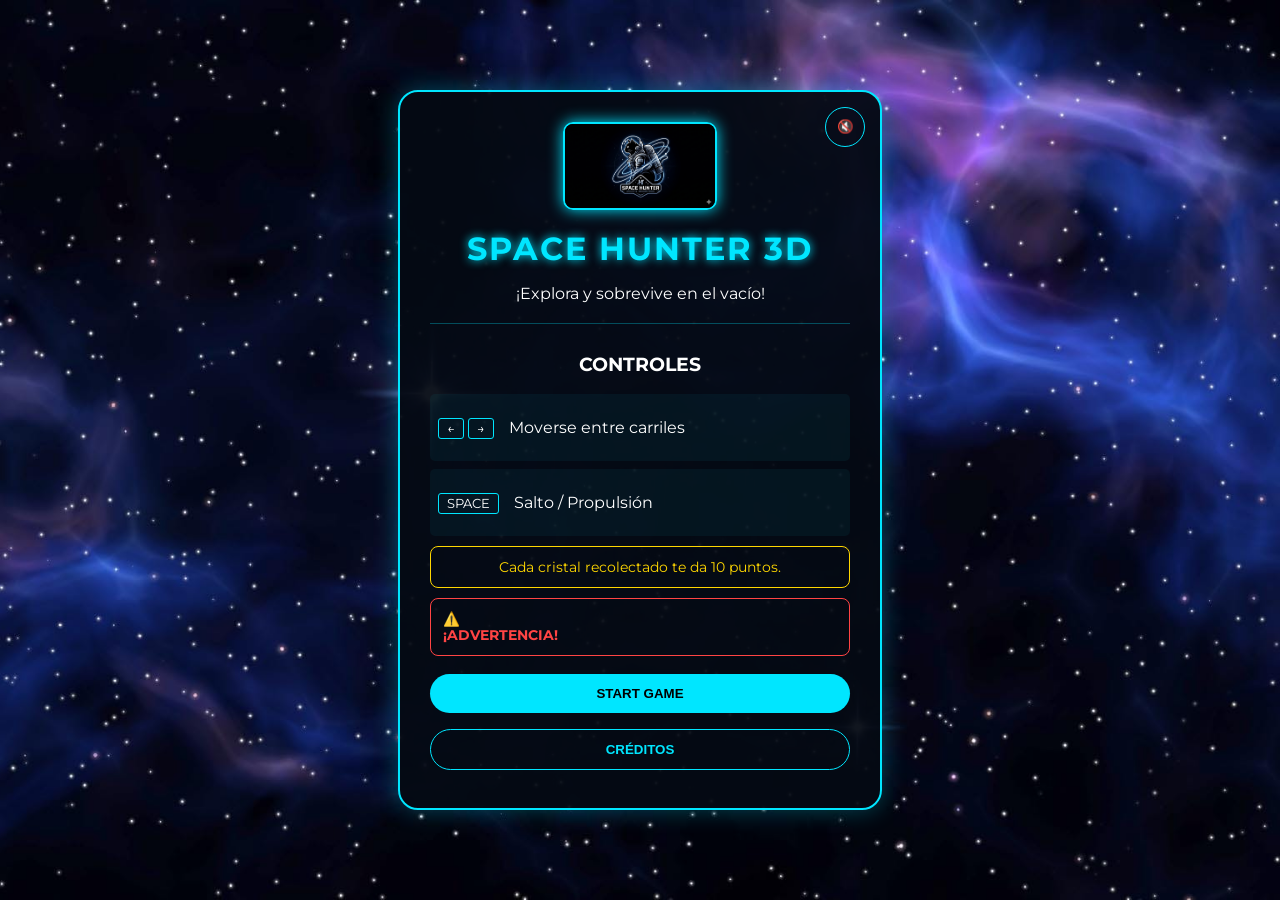
<file: index2.html>
<!DOCTYPE html>
<html lang="es">
<head>
    <meta charset="UTF-8">
    <meta name="viewport" content="width=device-width, initial-scale=1.0">
    <title>Space Hunter - Menú Principal</title>
    
    <link rel="icon" type="image/png" href="imagen/icono.png">
    
    <link rel="stylesheet" href="style2.css">
    <link href="https://fonts.googleapis.com/css2?family=Montserrat:wght@200;400;700&display=swap" rel="stylesheet">
</head>
<body>

    <div class="space-background"></div>
    <div class="space-overlay"></div>

    <main class="menu-card">
        
        <button class="mute-btn" id="btn-audio">
            <span class="icon">🔇</span>
        </button>

        <div class="logo-container">
            <img src="imagen/logo.png" alt="Space Hunter Logo" class="game-logo">
        </div>

        <h1 class="game-title">SPACE HUNTER 3D</h1>
        <p class="game-subtitle">¡Explora y sobrevive en el vacío!</p>

        <section class="controls-section">
            <h3 class="section-title">CONTROLES</h3>
            <div class="control-row">
                <div class="keys">
                    <span class="key">←</span>
                    <span class="key">→</span>
                </div>
                <p>Moverse entre carriles</p>
            </div>
            <div class="control-row">
                <div class="keys">
                    <span class="key">SPACE</span>
                </div>
                <p>Salto / Propulsión</p>
            </div>
            
        </section>

        <div class="info-box coin-info">
            Cada cristal recolectado te da 10 puntos.
        </div>

        <div class="info-box alert-box">
            <span class="alert-icon">⚠️</span>
            <div>
                <strong>¡ADVERTENCIA!</strong><br>
                
            </div>
        </div>

        <div class="actions">
            <button class="btn btn-start" onclick="location.href='index.html'">START GAME</button>
            <button class="btn btn-credits" onclick="openCredits()">CRÉDITOS</button>
        </div>
    </main>

    <div id="credits-modal" class="modal">
        <div class="modal-content">
            <span class="close" onclick="closeCredits()">&times;</span>
            <h1 class="credits-title">CRÉDITOS</h1>
            
            <div class="credits-section">
                <h3>DESARROLLADORES</h3>
                <div class="dev-card">
                    <strong>Valeria Abigail Villeda Hernández</strong>
                    <p>NC: 24200103 - 3.5 3D</p>
                </div>
              
            </div>

            <div class="credits-section">
                <h3>TECNOLOGÍAS</h3>
                <div class="tech-list">
                    <p>• Three.js (Gráficos 3D)</p>
                    <p>• WebGL API</p>
                    <p>• HTML5 & CSS3</p>
                </div>
            </div>
        </div>
    </div>

    <audio id="musica-fondo" loop>
        <source src="musica/musica_espacial2.mp3" type="audio/mpeg">
    </audio>

    <script src="script2.js"></script>
</body>
</html>
</file>
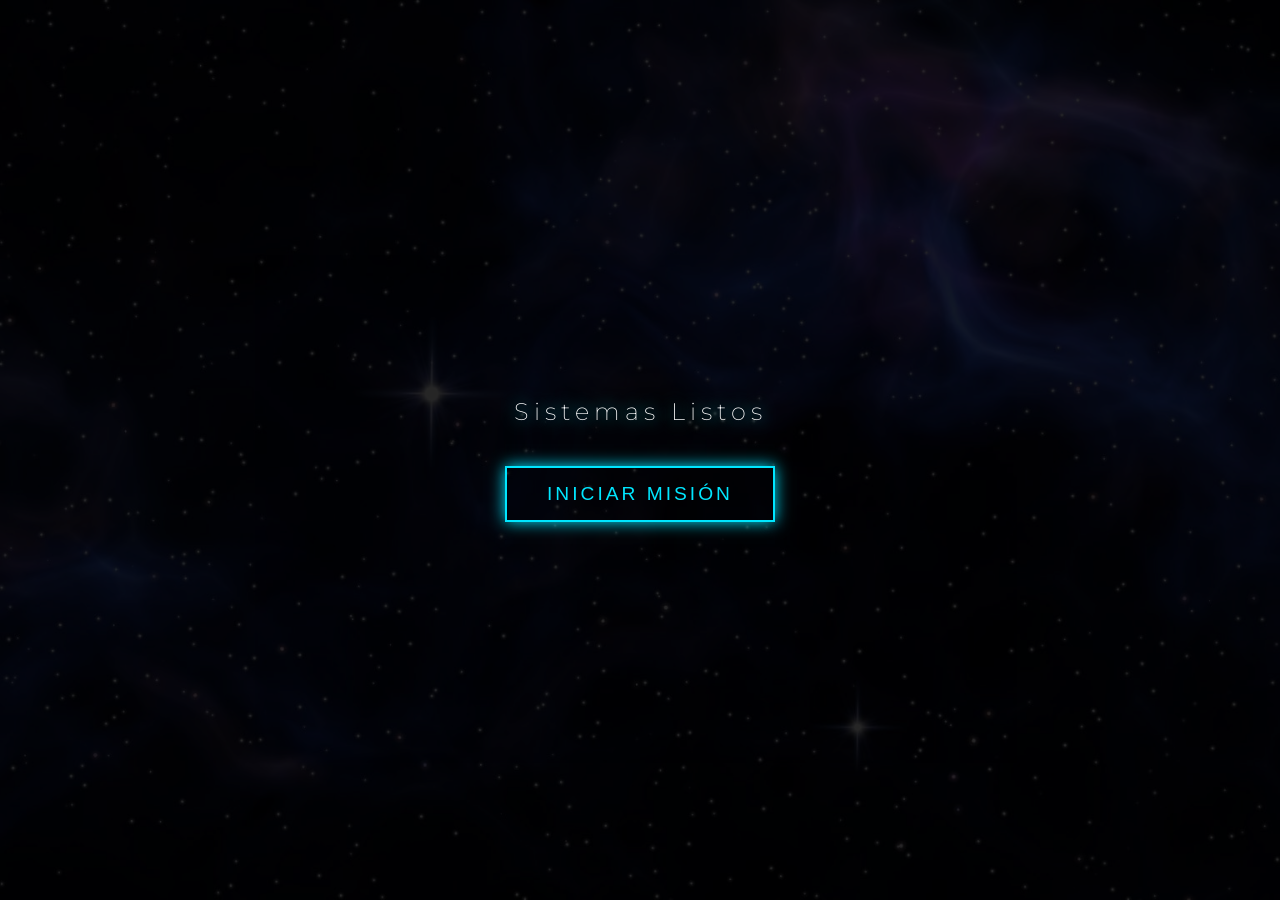
<file: pagina.html>
<!DOCTYPE html>
<html lang="es">
<head>
    <meta charset="UTF-8">
    <meta name="viewport" content="width=device-width, initial-scale=1.0">
    <link rel="icon" type="image/png" href="imagen/icono.png">
    
    <title>Space Hunter</title>
    <link rel="stylesheet" href="style.css">
    <link href="https://fonts.googleapis.com/css2?family=Montserrat:wght@200&display=swap" rel="stylesheet">
   
</head>


<body>

    <div id="start-screen">
        <h2 style="margin-bottom: 40px;">Sistemas Listos</h2>
        <button class="start-btn" onclick="iniciarCarga()">Iniciar Misión</button>
    </div>

    <audio id="espacio-musica" loop>
        <source src="musica/musica_espacial.mp3" type="audio/mpeg">
    </audio>

    <div class="space-background"></div>
    <div class="space-overlay"></div>

    <div class="loader-container" id="loader">
        <h2 id="status">Iniciando Sistemas...</h2>
        <div class="progress-bar-bg">
            <div id="fill" class="progress-fill"></div>
        </div>
        <div id="count" class="percentage">0%</div>
    </div>

    <script src="script.js"></script>
</body>
</html>
</file>
<file: style2.css>
:root {
    --neon-color: #00e6ff; /* Azul Espacial */
    --card-bg: rgba(5, 10, 20, 0.95);
}

body, html {
    margin: 0; padding: 0;
    width: 100%; height: 100%;
    overflow: hidden;
    background-color: #000;
    font-family: 'Montserrat', sans-serif;
    display: flex; justify-content: center; align-items: center;
}
body {
    /* La ruta entre comillas debe ser donde está guardada tu imagen */
    background-image: url('imagen/fondo.jpg');

    /* Para que la imagen cubra toda la pantalla sin repetirse */
    background-size: cover;

    /* Para que la imagen no se mueva al hacer scroll */
    background-attachment: fixed;

    /* Para centrar la imagen */
    background-position: center;

    /* Evita que la imagen se duplique si es pequeña */
    background-repeat: no-repeat;
}
/* Imagen de Fondo Estática */
.space-background {
    position: fixed; top: 0; left: 0;
    width: 100%; height: 100%;
    background-image: url('imagen/fondo2.jpg');
    background-size: cover; background-position: center;
    z-index: -2;
}

.space-overlay {
    position: fixed; top: 0; left: 0;
    width: 100%; height: 100%;
    background: radial-gradient(circle, transparent 20%, rgba(0,0,0,0.8) 100%);
    z-index: -1;
}

/* Tarjeta Principal */
.menu-card {
    background: var(--card-bg);
    border: 2px solid var(--neon-color);
    border-radius: 20px;
    width: 90%; max-width: 420px;
    padding: 30px; text-align: center;
    box-shadow: 0 0 25px rgba(0, 230, 255, 0.3);
    position: relative; color: white;
    max-height: 85vh; overflow-y: auto;
}

.game-logo {
    width: 150px; border-radius: 10px;
    border: 2px solid var(--neon-color);
    box-shadow: 0 0 15px var(--neon-color);
}

.game-title {
    color: var(--neon-color);
    text-shadow: 0 0 10px var(--neon-color);
    letter-spacing: 2px; margin: 15px 0;
}

/* Botón Mute */
.mute-btn {
    position: absolute; top: 15px; right: 15px;
    background: transparent; border: 1px solid var(--neon-color);
    color: var(--neon-color); border-radius: 50%;
    width: 40px; height: 40px; cursor: pointer;
}

/* Controles */
.controls-section {
    border-top: 1px solid rgba(0, 230, 255, 0.3);
    margin-top: 20px; padding-top: 10px;
}

.control-row {
    display: flex; align-items: center; gap: 15px;
    background: rgba(0, 230, 255, 0.05);
    margin: 8px 0; padding: 8px; border-radius: 5px;
}

.key {
    border: 1px solid var(--neon-color);
    padding: 2px 8px; border-radius: 3px; font-size: 0.8rem;
}

/* Info Boxes */
.info-box {
    padding: 12px; border-radius: 8px; margin: 10px 0; font-size: 0.85rem;
}

.coin-info { border: 1px solid #ffd700; color: #ffd700; }
.alert-box { border: 1px solid #ff4444; color: #ff4444; text-align: left; }

/* Botones */
.btn {
    width: 100%; padding: 12px; margin: 8px 0;
    border-radius: 25px; cursor: pointer; font-weight: bold;
    transition: 0.3s;
}

.btn-start {
    background: var(--neon-color); border: none; color: #000;
}

.btn-credits {
    background: transparent; border: 1px solid var(--neon-color); color: var(--neon-color);
}

/* Modal */
.modal {
    display: none; position: fixed; z-index: 100;
    left: 0; top: 0; width: 100%; height: 100%;
    background: rgba(0,0,0,0.9);
}

.modal-content {
    background: #050a15; margin: 10% auto; padding: 25px;
    border: 1px solid var(--neon-color); width: 80%; max-width: 500px;
    color: white; border-radius: 15px; text-align: left;
}

.close { float: right; cursor: pointer; font-size: 24px; color: var(--neon-color); }
/* 1. Estilo para navegadores basados en Webkit (Chrome, Edge, Safari) */

/* El contenedor de la barra */
.menu-card::-webkit-scrollbar {
    width: 8px; /* Un poco más delgada para que sea elegante */
}

/* El fondo de la barra (el carril) */
.menu-card::-webkit-scrollbar-track {
    background: rgba(0, 0, 0, 0.3); /* Casi transparente */
    border-radius: 10px;
    margin: 10px; /* Separación de los bordes */
}

/* La parte que se mueve (el indicador) */
.menu-card::-webkit-scrollbar-thumb {
    background: var(--neon-color); /* El azul neón que definimos */
    border-radius: 10px;
    /* Efecto de brillo neón en el scroll */
    box-shadow: 0 0 10px var(--neon-color); 
    border: 2px solid rgba(0, 0, 0, 0.2); /* Un pequeño borde para contraste */
}

/* Cuando pasas el mouse sobre el scroll */
.menu-card::-webkit-scrollbar-thumb:hover {
    background: #ffffff; /* Se vuelve blanca al tocarla */
    box-shadow: 0 0 15px #ffffff;
}

/* 2. Estilo para Firefox (Es más limitado, pero ayuda) */
.menu-card {
    scrollbar-width: thin;
    scrollbar-color: var(--neon-color) rgba(0, 0, 0, 0.3);
}
</file>
<file: style.css>
:root {
    --glow-color: #00e6ff;
    --text-color: #ffffff;
}

body, html {
    margin: 0;
    padding: 0;
    width: 100%;
    height: 100%;
    overflow: hidden;
    display: flex;
    justify-content: center;
    align-items: center;
    font-family: 'Montserrat', sans-serif;
    background-color: #000;
}

/* FONDO ESPACIAL LOCAL */
.space-background {
    position: fixed;
    top: 0; left: 0;
    width: 100%; 
    height: 100%;
   
    background-image: url('imagen/fondo2.jpg'); 
    background-size: cover;
    background-position: center;
    z-index: -2;
}
body {
    /* La ruta entre comillas debe ser donde está guardada tu imagen */
    background-image: url('imagen/fondo.jpg');

    /* Para que la imagen cubra toda la pantalla sin repetirse */
    background-size: cover;

    /* Para que la imagen no se mueva al hacer scroll */
    background-attachment: fixed;

    /* Para centrar la imagen */
    background-position: center;

    /* Evita que la imagen se duplique si es pequeña */
    background-repeat: no-repeat;
}
.space-overlay {
    position: fixed;
    top: 0; left: 0;
    width: 100%; height: 100%;
    background: radial-gradient(circle, rgba(0,0,0,0.3) 0%, rgba(0,0,0,0.8) 100%);
    z-index: -1;
}

#start-screen {
    position: fixed;
    width: 100%; height: 100%;
    background: rgba(0,0,0,0.85);
    display: flex;
    flex-direction: column;
    justify-content: center;
    align-items: center;
    z-index: 10;
    transition: opacity 0.8s ease;
}

.start-btn {
    padding: 15px 40px;
    background: transparent;
    color: var(--glow-color);
    border: 2px solid var(--glow-color);
    font-size: 1.2rem;
    cursor: pointer;
    letter-spacing: 3px;
    text-transform: uppercase;
    box-shadow: 0 0 15px var(--glow-color);
    transition: 0.3s;
}

.start-btn:hover {
    background: var(--glow-color);
    color: black;
    box-shadow: 0 0 30px var(--glow-color);
}

.loader-container {
    text-align: center;
    width: 85%;
    max-width: 500px;
    padding: 40px;
    background: rgba(0, 20, 40, 0.4);
    border-radius: 20px;
    backdrop-filter: blur(10px);
    border: 1px solid rgba(0, 230, 255, 0.2);
    display: none;
    opacity: 0;
    transition: opacity 1s ease;
}

h2 {
    color: var(--text-color);
    font-weight: 200;
    letter-spacing: 5px;
    text-shadow: 0 0 15px var(--glow-color);
    margin-bottom: 30px;
}

.progress-bar-bg {
    background: rgba(255, 255, 255, 0.1);
    height: 10px;
    border-radius: 10px;
    position: relative;
    overflow: hidden;
}

.progress-fill {
    height: 100%;
    width: 0%;
    background: linear-gradient(90deg, #005f73, var(--glow-color), #ffffff);
    box-shadow: 0 0 20px var(--glow-color);
    transition: width 0.1s linear;
}

.percentage {
    margin-top: 15px;
    font-size: 1.5rem;
    font-family: 'Courier New', Courier, monospace;
    color: var(--glow-color);
    text-shadow: 0 0 10px var(--glow-color);
}
</file>
